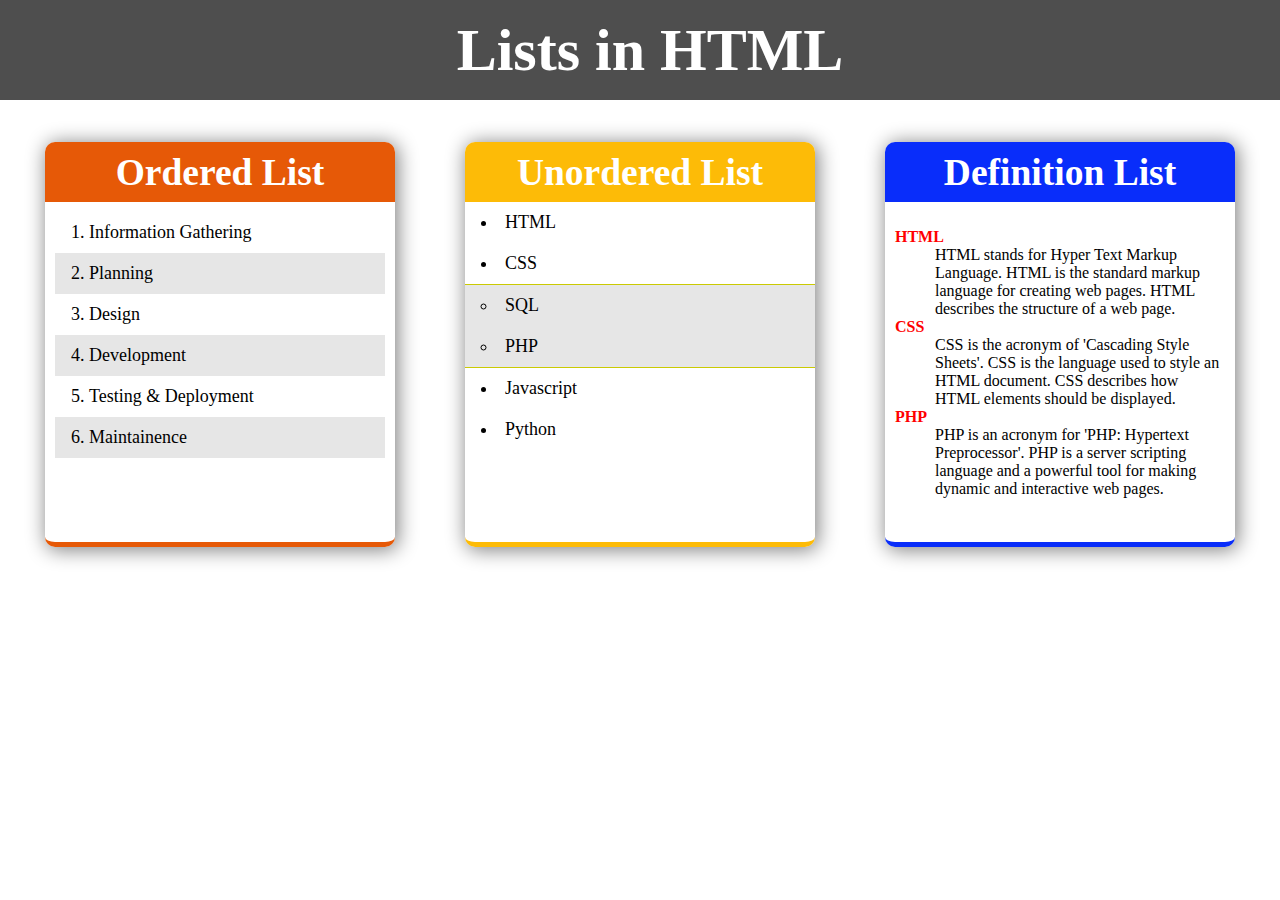
<file: list.html>
<!DOCTYPE html>
<html lang="en">
	<head>
		<meta charset="UTF-8" />
		<meta name="viewport" content="width=device-width, initial-scale=1.0" />
		<title>List Example</title>
		<link rel="stylesheet" type="text/css" href="./list.css" />
	</head>
	<body>
		<div id="main">
			<!--=== main title section ====-->
			<div id="main-title">
				<h1>Lists in HTML</h1>
			</div>

			<!--=== main body section ====-->
			<div id="main-body">
				<div class="Card">
                    <div class="Cardtitle">
                        <h2>Ordered List</h2>
                    </div>
					<div class="Cardbody">
						<ol id="olist">
							<li>Information Gathering</li>
							<li>Planning</li>
							<li>Design</li>
							<li>Development</li>
							<li>Testing & Deployment</li>
							<li>Maintainence</li>
						</ol>
					</div>
				</div>

				<div class="Card">
                    <div class="Cardtitle">
                        <h2>Unordered List</h2>
                    </div>
					<div class="Cardbody" style="padding: 0;">
						<ul>
							<li>HTML</li>
							<li>CSS</li>
							<ul type="circle" style="background-color: #e6e6e6;  border-top: 1px solid rgb(202, 202, 3); border-bottom: 1px solid rgb(202, 202, 3);">
								<li>SQL</li>
								<li>PHP</li>
							</ul>
							<li>Javascript</li>
							<li>Python</li>
						</ul>
					</div>
				</div>

				<div class="Card">
                    <div class="Cardtitle">
                        <h2>Definition List</h2>
                    </div>
					<div class="Cardbody">
						<dl>
							<dt>HTML</dt>
							<dd>HTML stands for Hyper Text Markup Language. HTML is the standard markup language for creating web pages. HTML describes the structure of a web page.</dd>
							<dt>CSS</dt>
							<dd>CSS is the acronym of 'Cascading Style Sheets'. CSS is the language used to style an HTML document. CSS describes how HTML elements should be displayed.</dd>
							<dt>PHP</dt>
							<dd>PHP is an acronym for 'PHP: Hypertext Preprocessor'. PHP is a server scripting language and a powerful tool for making dynamic and interactive web pages.</dd>
						</dl>
					</div>
				</div>
			</div>
		</div>
	</body>
</html>
</file>
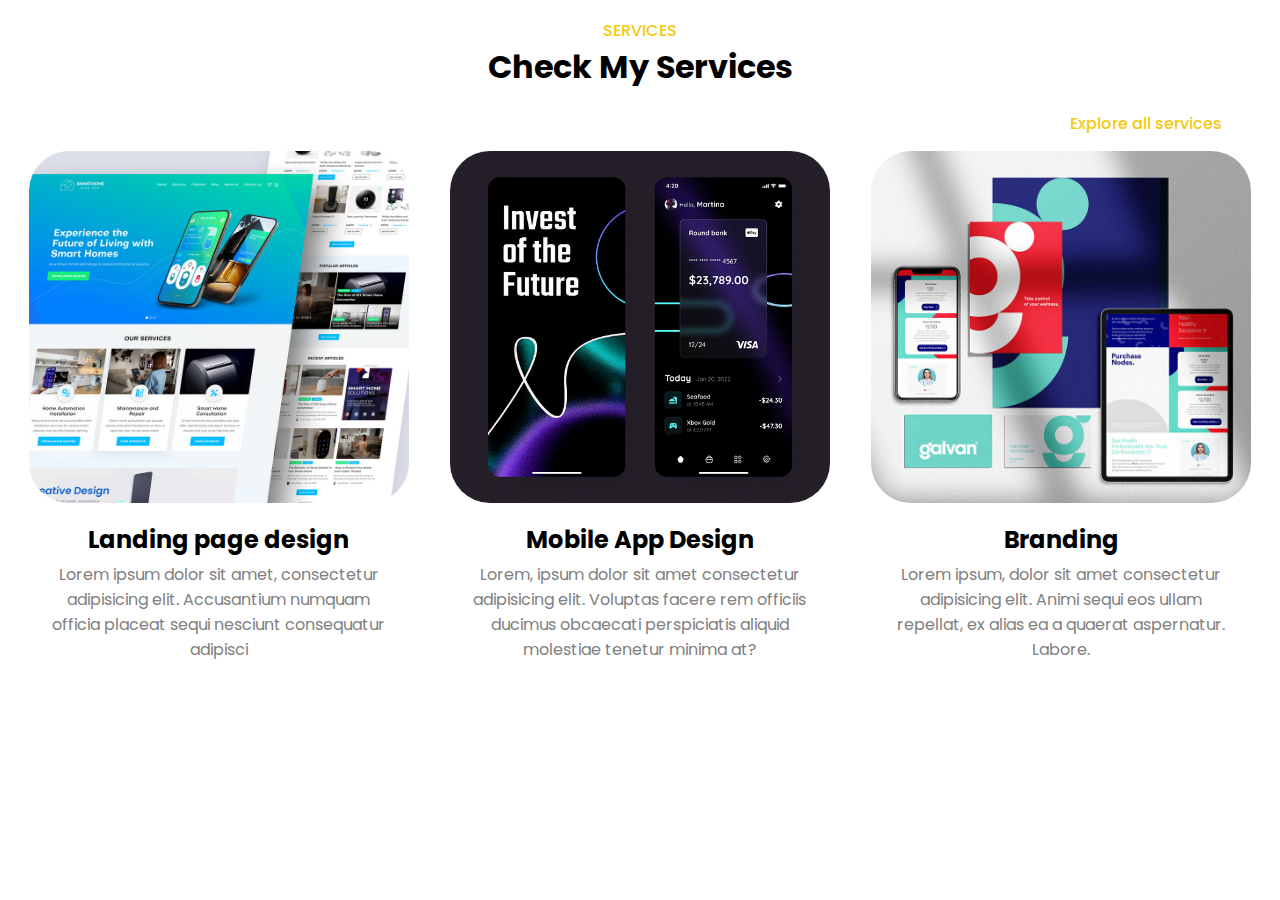
<file: list2.html>
<!DOCTYPE html>
<html lang="en">
	<head>
		<meta charset="UTF-8" />
		<meta name="viewport" content="width=device-width, initial-scale=1.0" />
		<title>Document</title>
		<link rel="stylesheet" href="./list2.css" />
	</head>
	<body>
		<div id="header">
			<p>SERVICES</p>
			<h1>Check My Services</h1>
		</div>

		<div id="body-container">
			<div id="body-head">
				<span>Explore all services</span>
			</div>
			<div id="services-container">
				<div class="service">
					<img src="./assets/service1.jpg" alt="a" />
					<div class="service-body">
						<h2>Landing page design</h2>
						<p>
							Lorem ipsum dolor sit amet, consectetur adipisicing elit.
							Accusantium numquam officia placeat sequi nesciunt consequatur
							adipisci 
						</p>
					</div>
				</div>
				<div class="service">
					<img src="./assets/service2.jpg" alt="b" />
					<div class="service-body">
						<h2>Mobile App Design</h2>
						<p>
							Lorem, ipsum dolor sit amet consectetur adipisicing elit. Voluptas
							facere rem officiis ducimus obcaecati perspiciatis aliquid
							molestiae tenetur minima at?
						</p>
					</div>
				</div>
				<div class="service">
					<img src="./assets/service3.jpg" alt="c" />
					<div class="service-body">
						<h2>Branding</h2>
						<p>
							Lorem ipsum, dolor sit amet consectetur adipisicing elit. Animi
							sequi eos ullam repellat, ex alias ea a quaerat aspernatur.
							Labore.
						</p>
					</div>
				</div>
			</div>
		</div>
	</body>
</html>
</file>
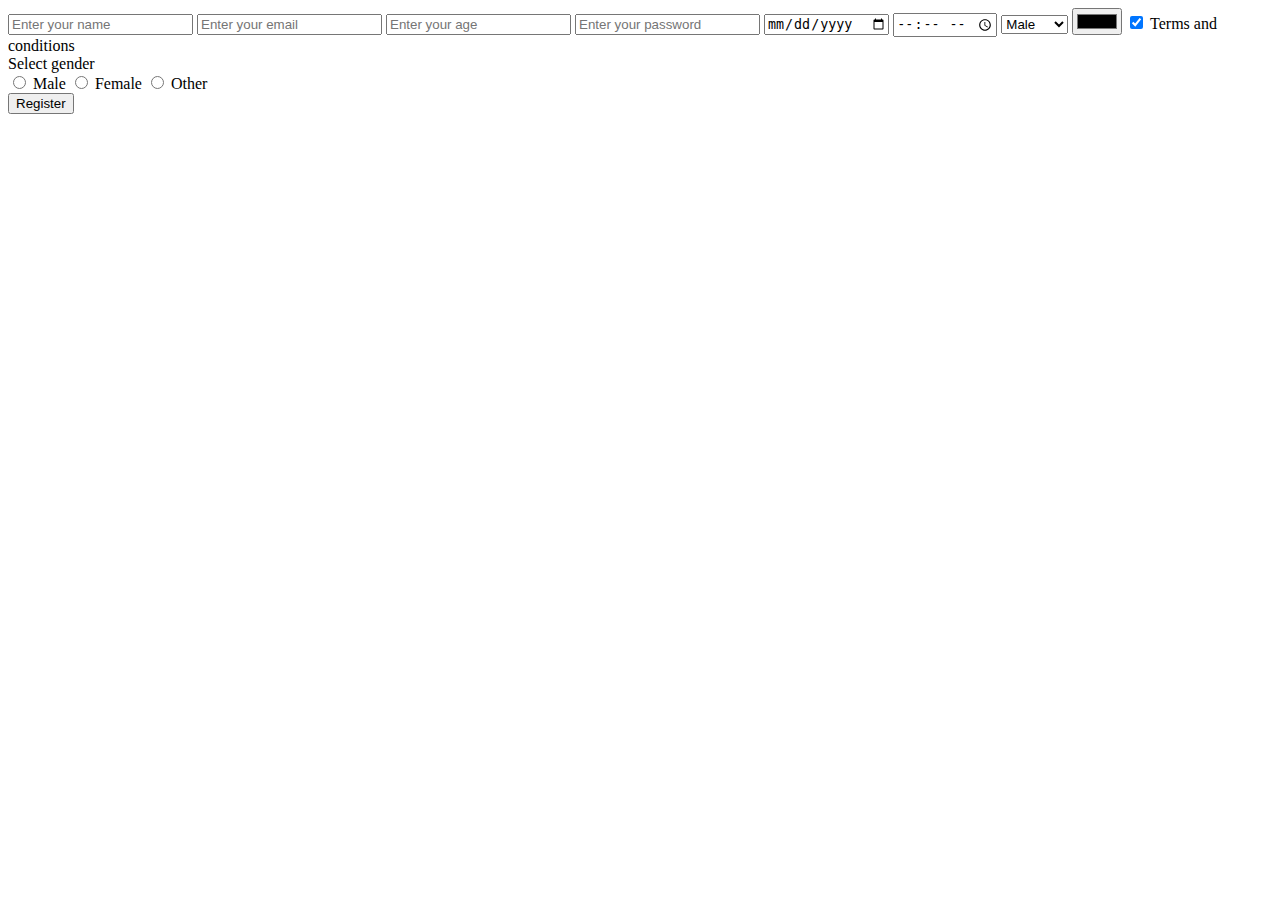
<file: forms/form.html>
<!DOCTYPE html>
<html lang="en">
	<head>
		<meta charset="UTF-8" />
		<meta name="viewport" content="width=device-width, initial-scale=1.0" />
		<title>Document</title>
	</head>
	<body>
		<form action="../index.html">
			<input
				type="text"
				placeholder="Enter your name"
				name="fullname"
				required
			/>
			<input type="email" placeholder="Enter your email" name="email" />
			<input type="number" placeholder="Enter your age" name="age" />
			<input
				type="password"
				placeholder="Enter your password"
				name="password"
			/>

			<input type="date" name="date" />
			<input type="time" name="datetime" />

			<select name="gender">
				<option value="female">Female</option>
				<option value="male" selected>Male</option>
				<option value="others">Others</option>
			</select>

			<input type="color" name="background" />

			<label for="cb">
				<input type="checkbox" name="cb" value="true" checked />
				Terms and conditions
			</label>

            <br>
            <label for="g">Select gender</label>
            <br>
            <input type="radio" name="gender" value="male" />
            Male
            <input type="radio" name="gender" value="female" />
            Female
            <input type="radio" name="gender" value="others" />
            Other
            


            <br>
			<input type="submit" value="Register" />
		</form>
	</body>
</html>
</file>
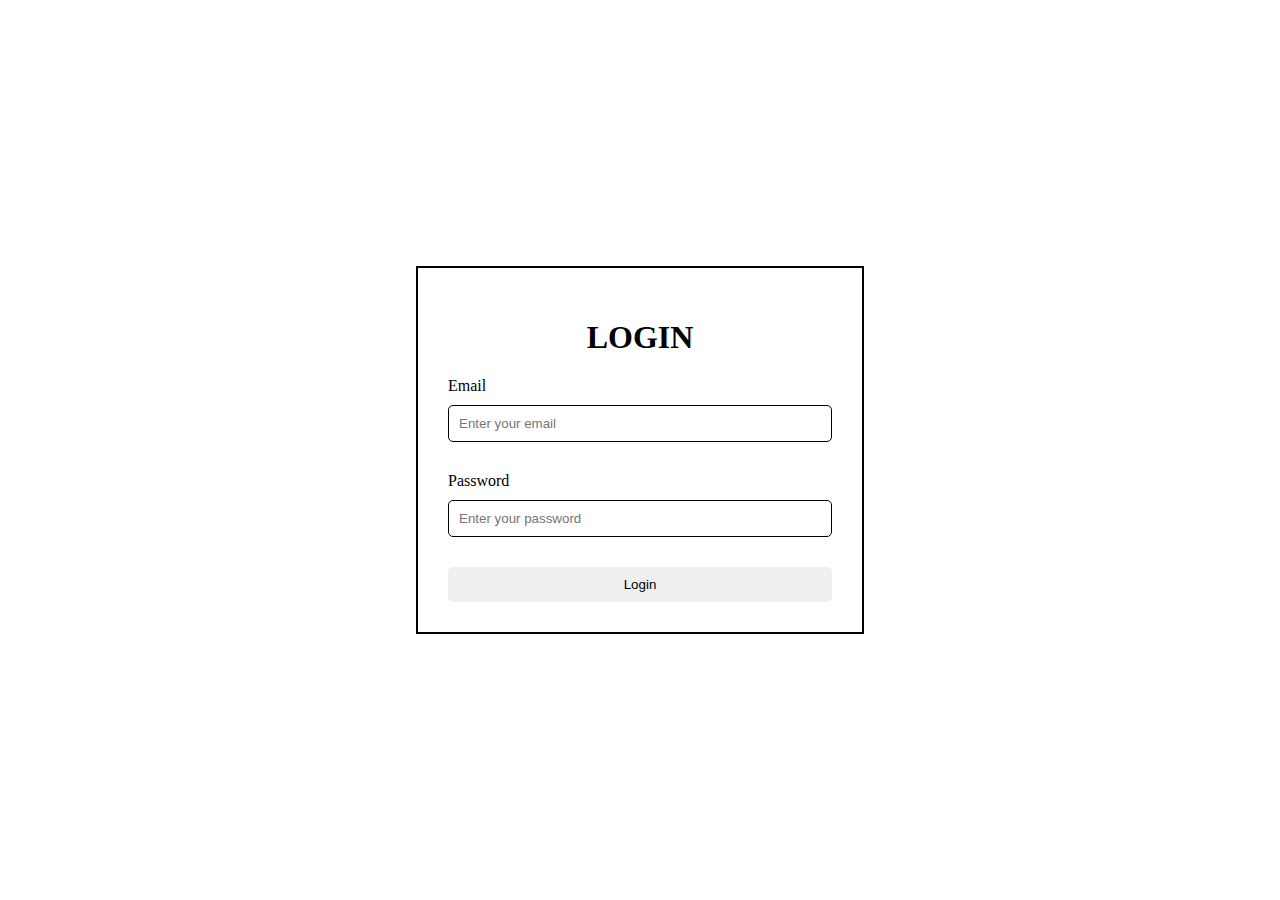
<file: forms/form2.html>
<!DOCTYPE html>
<html lang="en">
<head>
    <meta charset="UTF-8">
    <meta name="viewport" content="width=device-width, initial-scale=1.0">
    <title>Document</title>
    <link rel="stylesheet" href="./form2.css">
</head>
<body>
    <div class="container">
        <h1>LOGIN</h1>
        <form>
            <label for="email">Email</label>
            <input type="email" placeholder="Enter your email" name="email" required />
            <label for="password">Password</label>
            <input type="password" placeholder="Enter your password" name="password" required />
            <button type="submit">Login</button>
        </form>
    </div>
</body>
</html>
</file>
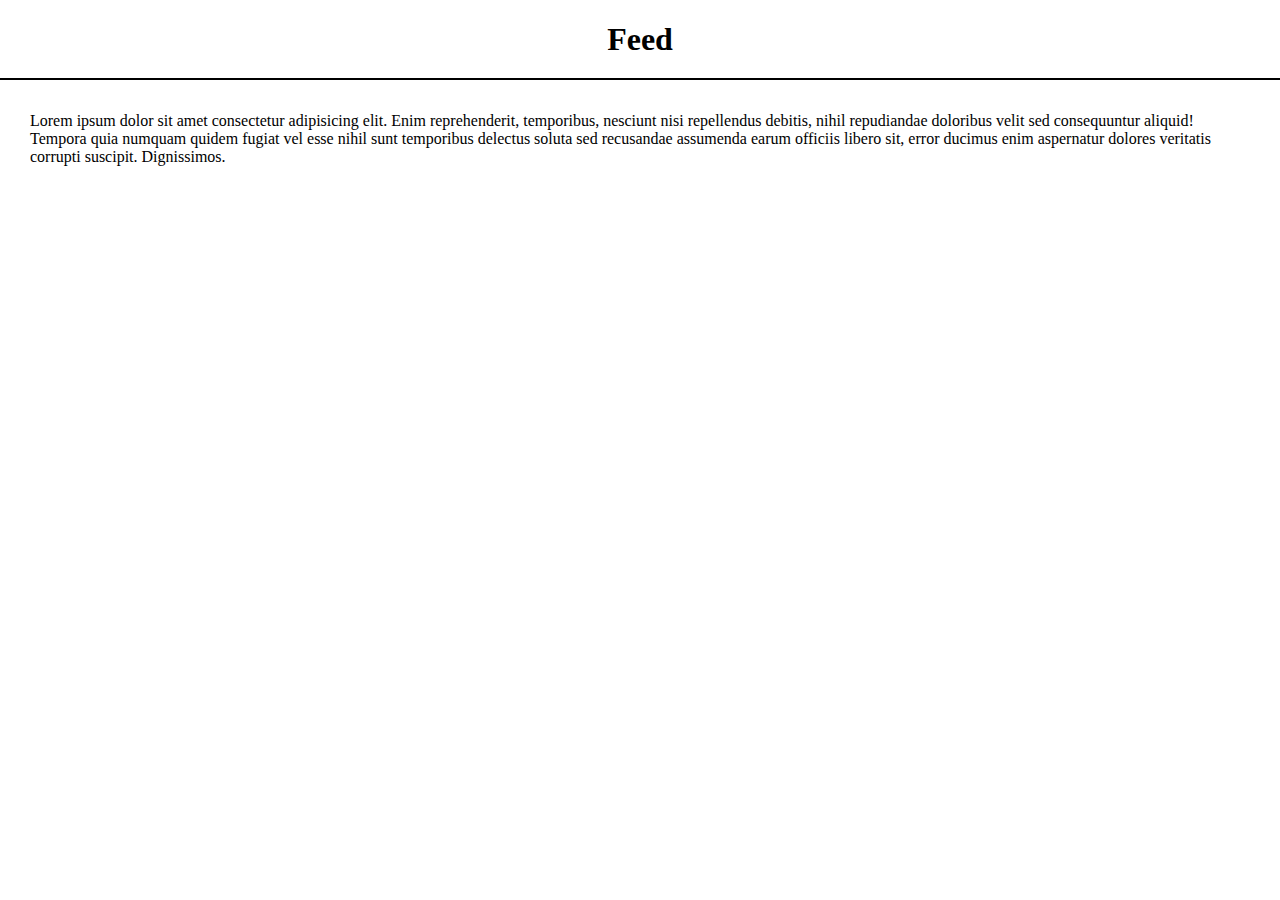
<file: iframe/feed.html>
<!DOCTYPE html>
<html lang="en">
<head>
    <meta charset="UTF-8">
    <meta name="viewport" content="width=device-width, initial-scale=1.0">
    <title>Document</title>
    <link rel="stylesheet" href="./iframe.css">
</head>
<body>
    <h1 class="head">Feed</h1>
    <p class="description">Lorem ipsum dolor sit amet consectetur adipisicing elit. Enim reprehenderit, temporibus, nesciunt nisi repellendus debitis, nihil repudiandae doloribus velit sed consequuntur aliquid! Tempora quia numquam quidem fugiat vel esse nihil sunt temporibus delectus soluta sed recusandae assumenda earum officiis libero sit, error ducimus enim aspernatur dolores veritatis corrupti suscipit. Dignissimos.</p>


</body>
</html>
</file>
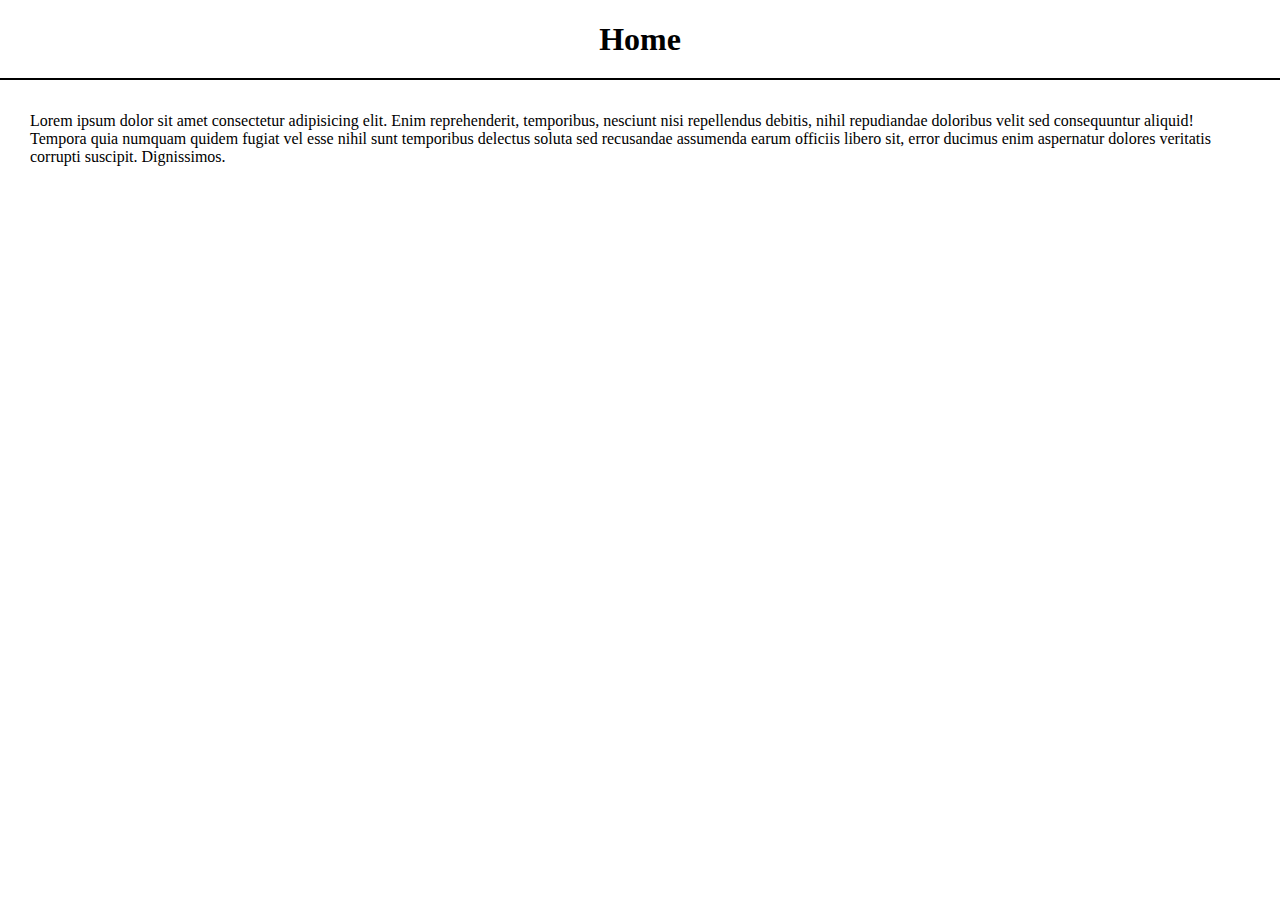
<file: iframe/home.html>
<!DOCTYPE html>
<html lang="en">
<head>
    <meta charset="UTF-8">
    <meta name="viewport" content="width=device-width, initial-scale=1.0">
    <title>Document</title>
    <link rel="stylesheet" href="./iframe.css">
</head>
<body>
    <h1 class="head">Home</h1>
    <p class="description">Lorem ipsum dolor sit amet consectetur adipisicing elit. Enim reprehenderit, temporibus, nesciunt nisi repellendus debitis, nihil repudiandae doloribus velit sed consequuntur aliquid! Tempora quia numquam quidem fugiat vel esse nihil sunt temporibus delectus soluta sed recusandae assumenda earum officiis libero sit, error ducimus enim aspernatur dolores veritatis corrupti suscipit. Dignissimos.</p>
</body>
</html>
</file>
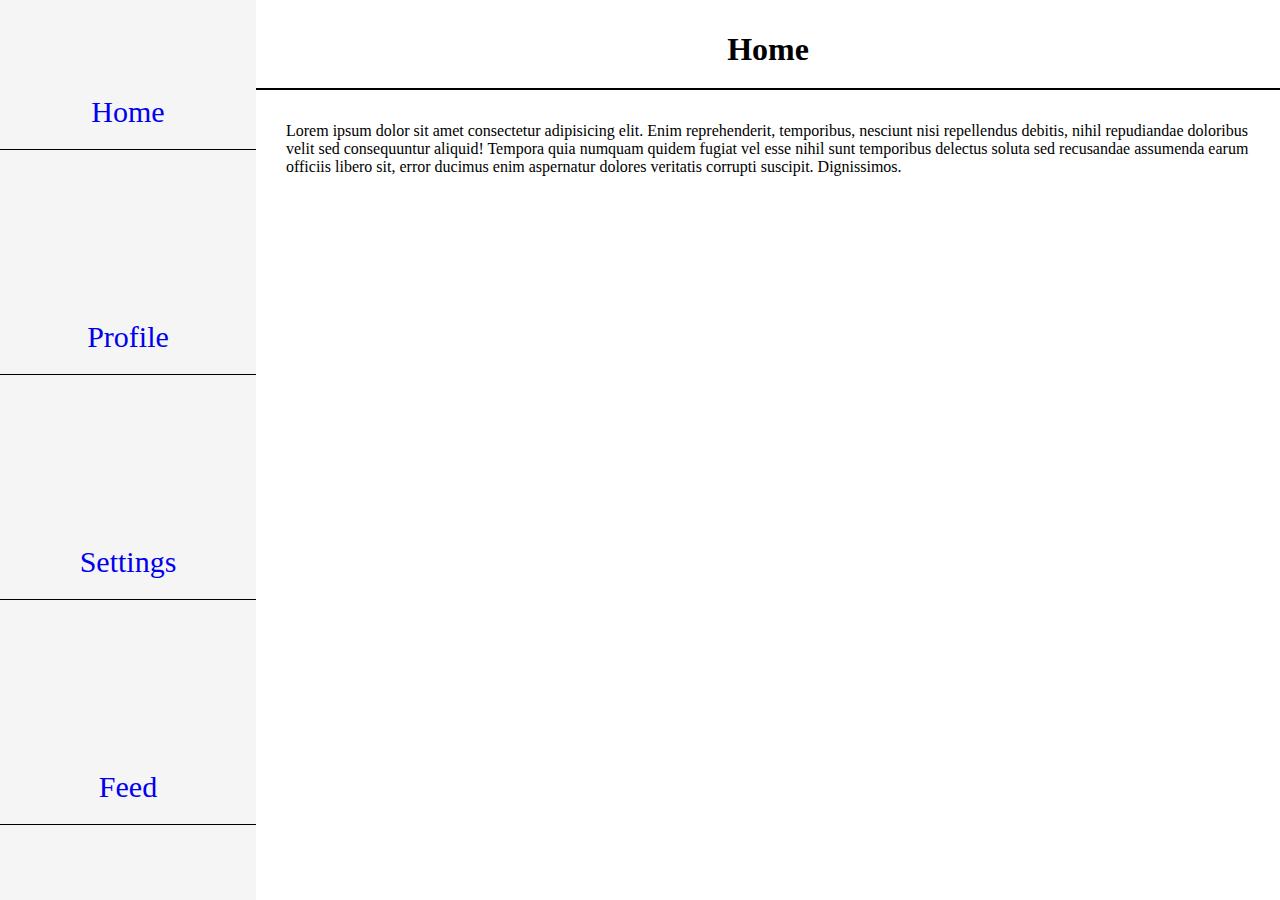
<file: iframe/iframe.html>
<!DOCTYPE html>
<html lang="en">
	<head>
		<meta charset="UTF-8" />
		<meta name="viewport" content="width=device-width, initial-scale=1.0" />
		<title>Iframe</title>
		<link rel="stylesheet" href="./iframe.css" />
	</head>
	<body>
		<div id="container">
			<div id="dashboard">
				<a href="./home.html" target="myframe" class="link">Home</a>
				<a href="./profile.html" target="myframe" class="link">Profile</a>
				<a href="./settings.html" target="myframe" class="link">Settings</a>
                <a href="./feed.html" target="myframe" class="link">Feed</a>
			</div>

			<div id="content">
				<iframe
					src="./home.html"
					frameborder="0"
					name="myframe"
					width="100%"
					height="100%"
				></iframe>
			</div>
		</div>
	</body>
</html>
</file>
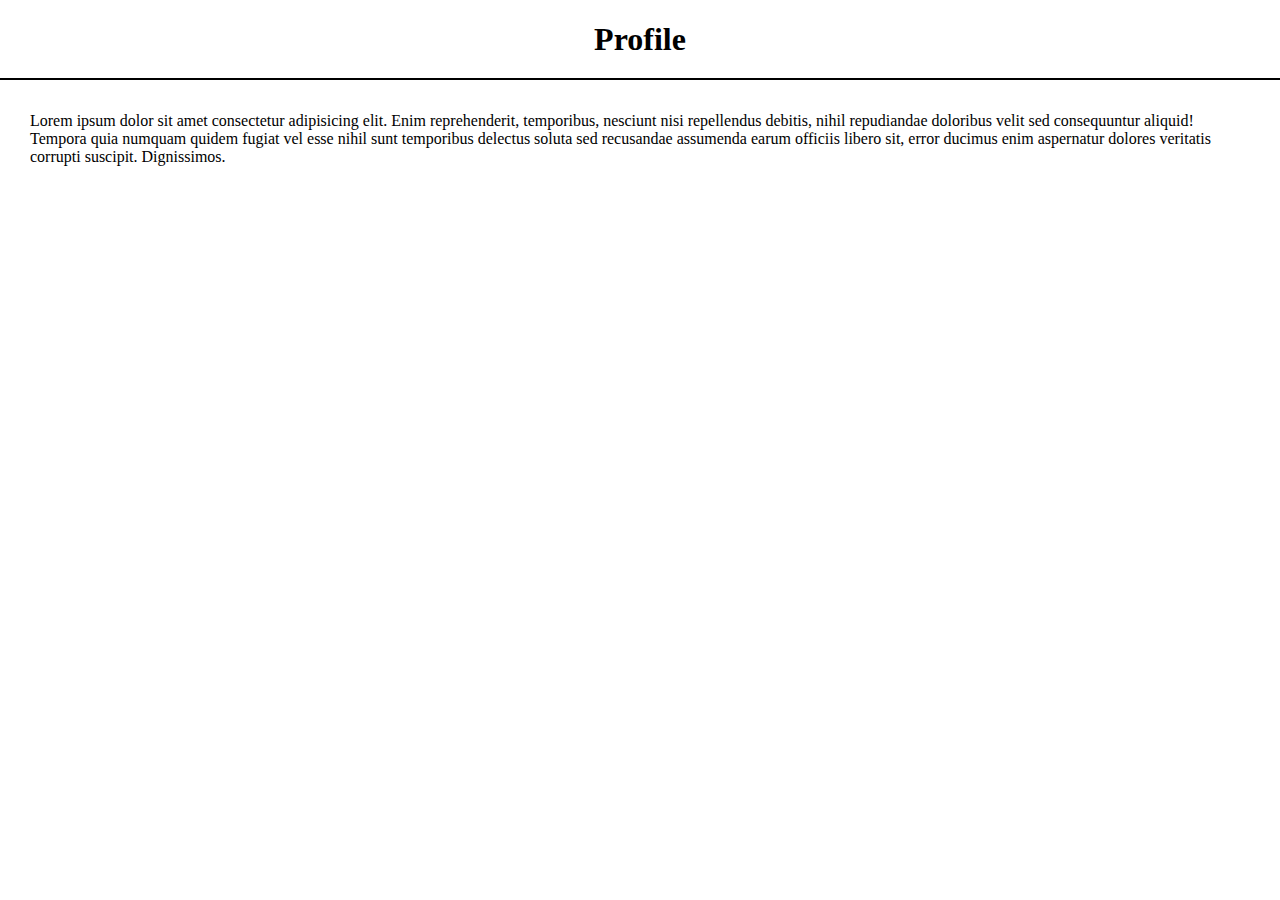
<file: iframe/profile.html>
<!DOCTYPE html>
<html lang="en">
<head>
    <meta charset="UTF-8">
    <meta name="viewport" content="width=device-width, initial-scale=1.0">
    <title>Document</title>
    <link rel="stylesheet" href="./iframe.css">
</head>
<body>
    <h1 class="head">Profile</h1>
    <p class="description">Lorem ipsum dolor sit amet consectetur adipisicing elit. Enim reprehenderit, temporibus, nesciunt nisi repellendus debitis, nihil repudiandae doloribus velit sed consequuntur aliquid! Tempora quia numquam quidem fugiat vel esse nihil sunt temporibus delectus soluta sed recusandae assumenda earum officiis libero sit, error ducimus enim aspernatur dolores veritatis corrupti suscipit. Dignissimos.</p>
</body>
</html>
</file>
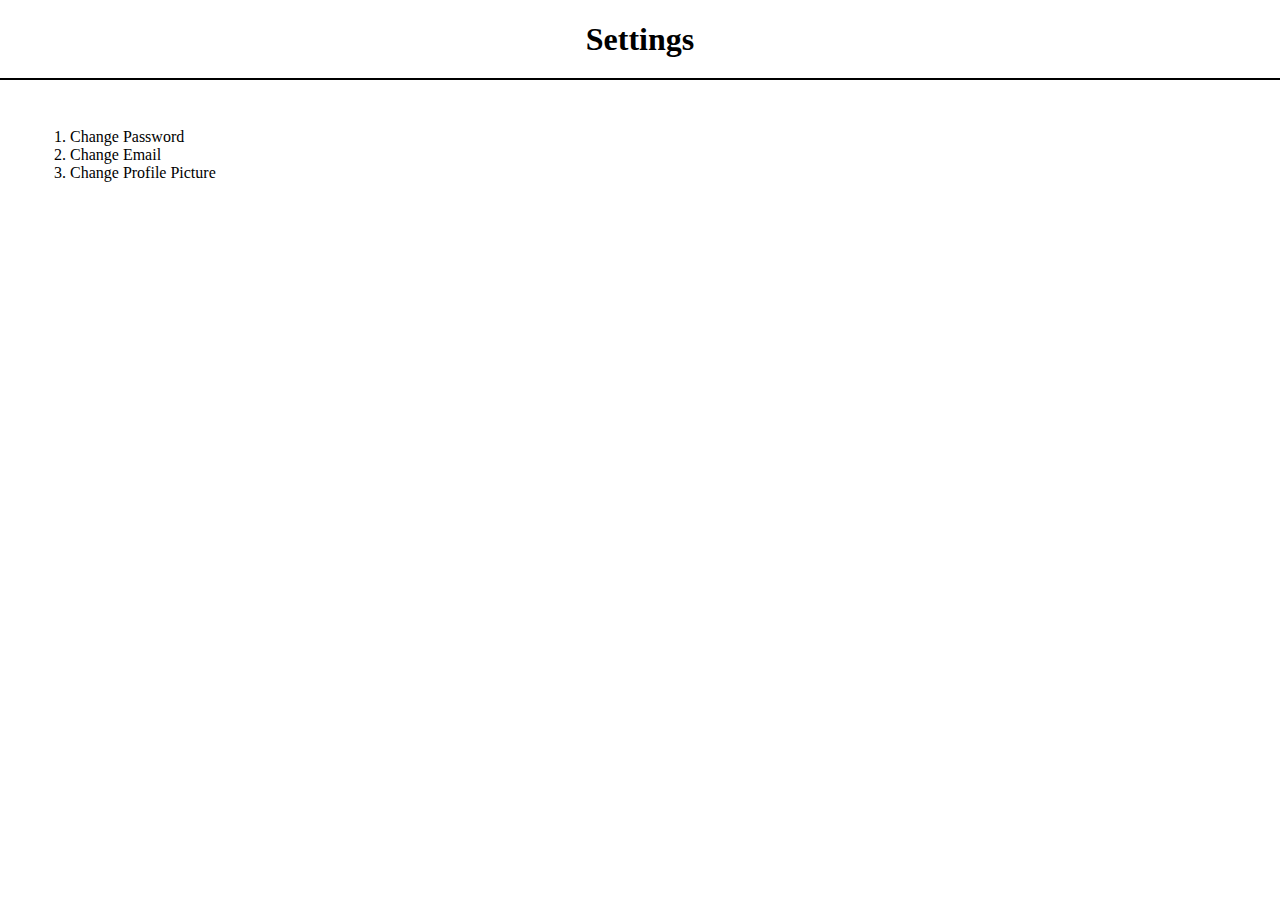
<file: iframe/settings.html>
<!DOCTYPE html>
<html lang="en">
<head>
    <meta charset="UTF-8">
    <meta name="viewport" content="width=device-width, initial-scale=1.0">
    <title>Document</title>
    <link rel="stylesheet" href="./iframe.css">
</head>
<body>
    <h1 class="head">Settings</h1>
    <div class="description">
    <ol>
        <li>Change Password</li>
        <li>Change Email</li>
        <li>Change Profile Picture</li>
    </ol>
    </div>
</body>
</html>
</file>
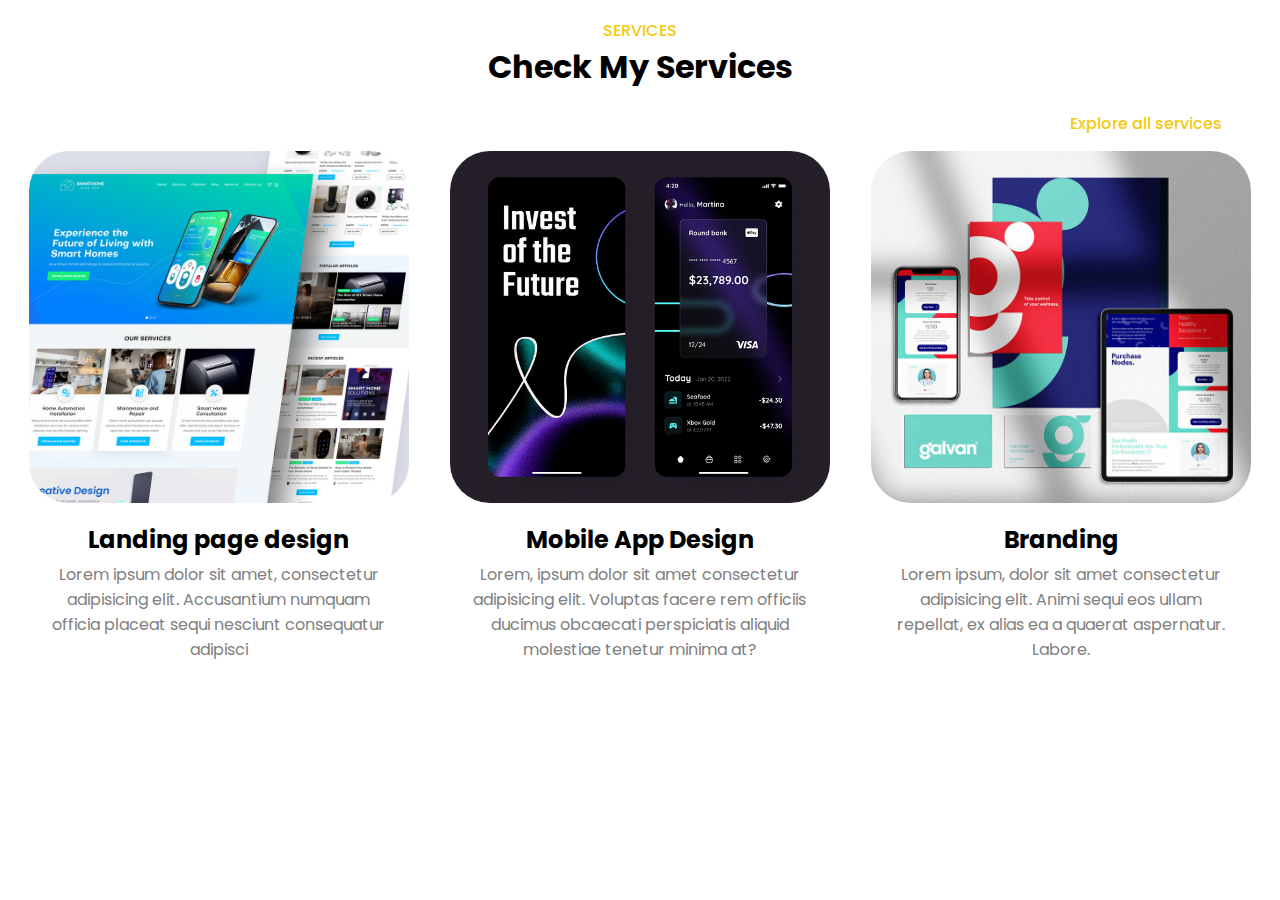
<file: list/list2.html>
<!DOCTYPE html>
<html lang="en">
	<head>
		<meta charset="UTF-8" />
		<meta name="viewport" content="width=device-width, initial-scale=1.0" />
		<title>Document</title>
		<link rel="stylesheet" href="./list2.css" />
	</head>
	<body>
		<div id="header">
			<p>SERVICES</p>
			<h1>Check My Services</h1>
		</div>

		<div id="body-container">
			<div id="body-head">
				<span>Explore all services</span>
			</div>
			<div id="services-container">
				<div class="service">
					<img src="../assets/service1.jpg" alt="a" />
					<div class="service-body">
						<h2>Landing page design</h2>
						<p>
							Lorem ipsum dolor sit amet, consectetur adipisicing elit.
							Accusantium numquam officia placeat sequi nesciunt consequatur
							adipisci 
						</p>
					</div>
				</div>
				<div class="service">
					<img src="../assets/service2.jpg" alt="b" />
					<div class="service-body">
						<h2>Mobile App Design</h2>
						<p>
							Lorem, ipsum dolor sit amet consectetur adipisicing elit. Voluptas
							facere rem officiis ducimus obcaecati perspiciatis aliquid
							molestiae tenetur minima at?
						</p>
					</div>
				</div>
				<div class="service">
					<img src="../assets/service3.jpg" alt="c" />
					<div class="service-body">
						<h2>Branding</h2>
						<p>
							Lorem ipsum, dolor sit amet consectetur adipisicing elit. Animi
							sequi eos ullam repellat, ex alias ea a quaerat aspernatur.
							Labore.
						</p>
					</div>
				</div>
			</div>
		</div>
	</body>
</html>
</file>
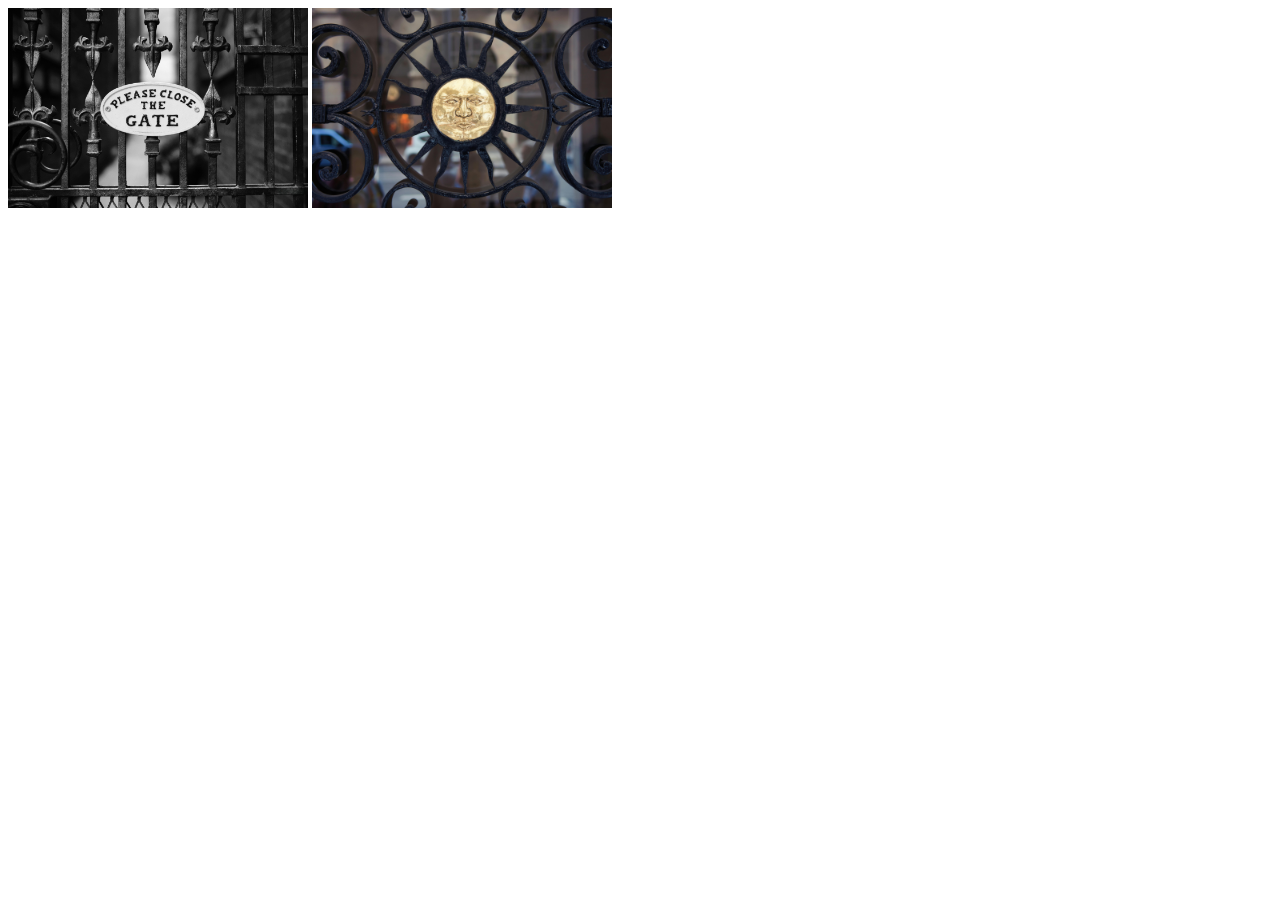
<file: profile/myProfile.html>
<!DOCTYPE html>
<html lang="en">
<head>
    <meta charset="UTF-8">
    <meta name="viewport" content="width=device-width, initial-scale=1.0">
    <title>Document</title>
</head>
<body>
    <img src="../assets/b.jpg" alt="b" width="300">
    <img src="../assets/a.jpg" alt="a" width="300">
</body>
</html>
</file>
<file: list.css>
/*=== UNIVERSAL SELECTOR ====*/
body{
    margin: 0;
    padding: 0;
    box-sizing: border-box;
    font-family: 'Times New Roman', Times, serif;
}


#main {

}

#main-title {
    background-color: #4e4e4e;
    display: flex;
    align-items: center;
    justify-content: center;
    color: white;
    font-size: 30px;
    height: 80px;
    width: 100%;
    padding: 10px;
}

#main-body {
    display: flex;
    justify-content: space-around;
    margin: 32px 10px;
}

.Card {
    width: 350px;
    margin: 10px;
    min-height: 400px;
    box-shadow: 2px 2px 20px 1px grey; /*=== x-offset y-offset blur-radius spread color ====*/
    border-radius: 10px;
}

.Cardtitle {
    height: 60px;
    font-size: 25px;
    font-weight: bold;
    color: white;
    display: flex;
    justify-content: center;
    align-items: center;
    background-color: red;
    border-radius: 10px 10px 0 0;
}

.Cardbody {
    padding: 10px 10px 0 10px;
}

.Card:first-child .Cardtitle {
    background-color: rgb(230, 89, 7);
}
.Card:nth-child(2) .Cardtitle {
    background-color: rgb(253, 187, 7);
}
.Card:nth-child(3) .Cardtitle {
    background-color: rgb(9, 45, 250);
}

.Card:first-child {
    border-bottom: 5px solid rgb(230, 89, 7);
}
.Card:nth-child(2) {
    border-bottom: 5px solid rgb(253, 187, 7);
}
.Card:nth-child(3) {
    border-bottom: 5px solid rgb(9, 45, 250);
}

ul, ol {
    padding: 0;
    margin: 0;
    font-size: large;
}

ul li, ol li {
    list-style-position: inside;
    padding: 10px 16px;
}

ol li:nth-child(even) {
    background-color: #e6e6e6;
}

dt {
    font-weight: bolder;
    color: red;
}
</file>
<file: list2.css>
@import url("https://fonts.googleapis.com/css2?family=Poppins&display=swap");

body {
	font-family: "Poppins", serif;
	font-weight: 400;
	font-style: normal;
}

#header {
	display: flex;
	flex-direction: column;
	align-items: center;
}

#header p, h1 {
    margin: 0;
}

#header p {
    color: rgb(243, 201, 16);
    margin-top: 10px;
    font-weight: 500;
}

#body-container {
    margin-top: 20px;
}

#body-head {
    text-align: end;
    color: rgb(243, 201, 16);
    font-weight: 500;
    margin-right: 50px;
}

#services-container {
	display: flex;
	justify-content: space-around;
	margin: 15px 0;
}

.service {
	display: flex;
	flex-direction: column;
	align-items: center;
	width: 380px;
}

.service img {
	width: 100%;
	aspect-ratio: 4/3.7;
	object-fit: cover;
    border-radius: 40px;
}

.service-body {
    display: flex;
    flex-direction: column;
    align-items: center;
    justify-content: center;
    max-width: 90%;
}

.service-body p {
    text-align: center;
    margin: 0 0 20px 0;
    color: gray;
}

.service-body h2 {
    margin-bottom: 5px;
}
</file>
<file: forms/form2.css>
body {
    display: flex;
    justify-content: center;
    align-items: center;
    height: 100vh;
    margin: 0;
}

.container {
    border: 2px solid black;
    width: 30%;
    padding: 30px;
    display: flex;
    flex-direction: column;
    justify-content: center;
    align-items: center;
}

.container form {
    display: flex;
    flex-direction: column;
    justify-content: center;
    width: 100%;
}

form input {
    margin: 10px 0 30px 0;
    padding: 10px;
    border: 1px solid black;
    border-radius: 5px;
}

button {
    padding: 10px;
    border-radius: 5px;
    cursor: pointer;
    outline: none;
    box-shadow: none;
    border: none;
}
</file>
<file: iframe/iframe.css>
body {
    margin: 0;
}

#container {
    display: flex;
    height: 100vh;
    width: 100%;
}

#dashboard {
    display: flex;
    flex-direction: column;
    justify-content: space-around;
    align-items: center;
    width: 20%;
    height: 100%;
    background-color: #f5f5f5;
    font-size: 30px;
    overflow: hidden;
}

#content {
    padding: 10px 0px;
    width: 80%;
}


.link {
    padding: 20px 10px;
}


a {
    text-decoration: none;
    border-bottom: 1px solid #000;
    width: 100%;
    text-align: center;
}

.head {
    text-align: center;
    border-bottom: 2px solid #000;
    padding-bottom: 20px;
}

.description {
    padding: 10px 30px;
}
</file>
<file: list/list2.css>
@import url("https://fonts.googleapis.com/css2?family=Poppins&display=swap");

body {
	font-family: "Poppins", serif;
	font-weight: 400;
	font-style: normal;
}

#header {
	display: flex;
	flex-direction: column;
	align-items: center;
}

#header p, h1 {
    margin: 0;
}

#header p {
    color: rgb(243, 201, 16);
    margin-top: 10px;
    font-weight: 500;
}

#body-container {
    margin-top: 20px;
}

#body-head {
    text-align: end;
    color: rgb(243, 201, 16);
    font-weight: 500;
    margin-right: 50px;
}

#services-container {
	display: flex;
	justify-content: space-around;
	margin: 15px 0;
}

.service {
	display: flex;
	flex-direction: column;
	align-items: center;
	width: 380px;
}

.service img {
	width: 100%;
	aspect-ratio: 4/3.7;
	object-fit: cover;
    border-radius: 40px;
}

.service-body {
    display: flex;
    flex-direction: column;
    align-items: center;
    justify-content: center;
    max-width: 90%;
}

.service-body p {
    text-align: center;
    margin: 0 0 20px 0;
    color: gray;
}

.service-body h2 {
    margin-bottom: 5px;
}
</file>
